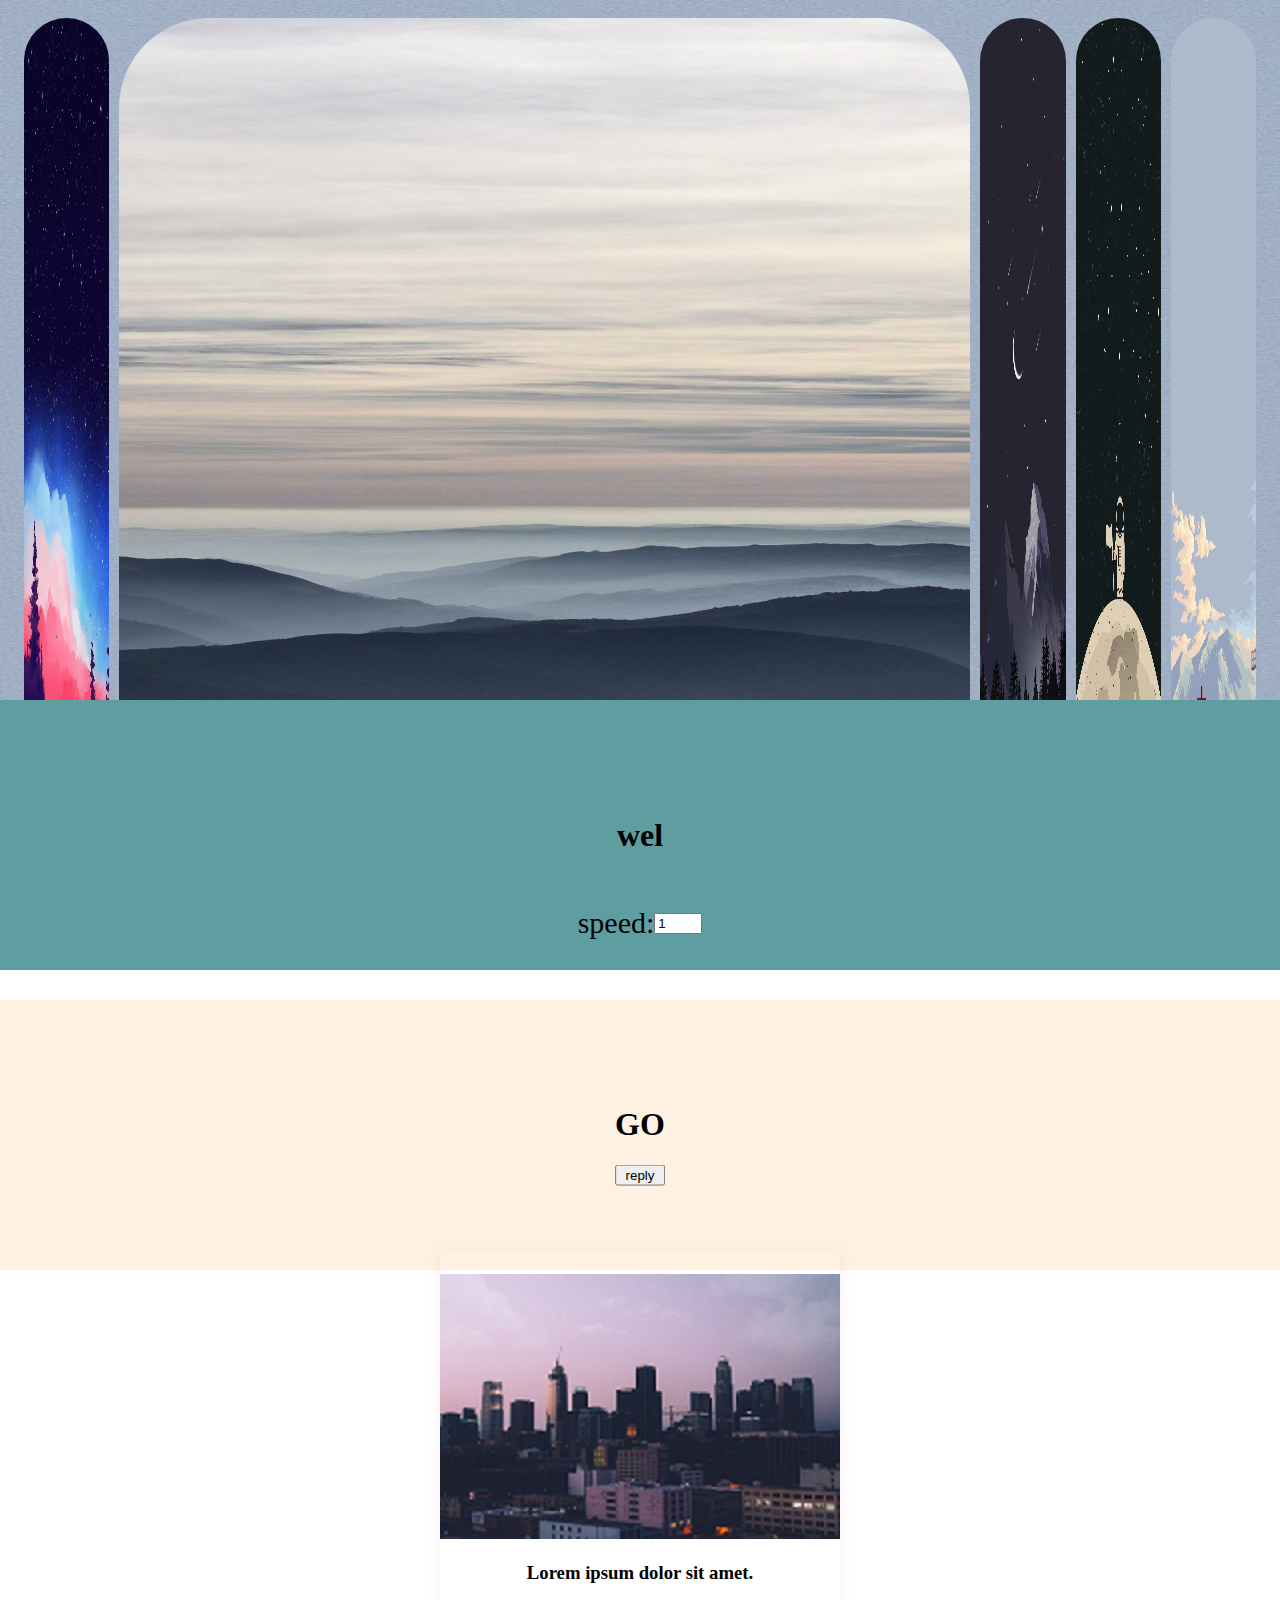
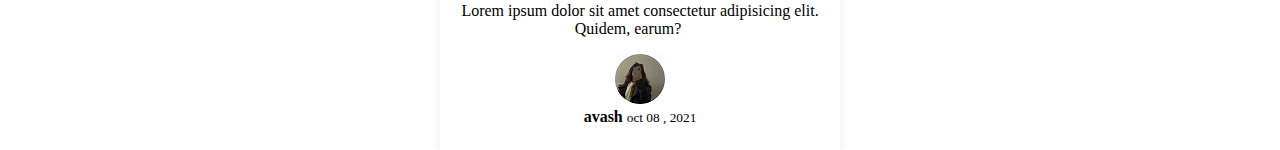
<file: page2.html>
<!DOCTYPE html>
<html lang="en">
<head>
    <meta charset="UTF-8">
    <meta http-equiv="X-UA-Compatible" content="IE=edge">
    <meta name="viewport" content="width=device-width, initial-scale=1.0">
    <link rel="stylesheet" type="text/css" href="styleOfPage2.css"/>
    <link rel="stylesheet" href="https://use.fontawesome.com/releases/v5.7.0/css/all.css" integrity="sha384-lZN37f5QGtY3VHgisS14W3ExzMWZxybE1SJSEsQp9S+oqd12jhcu+A56Ebc1zFSJ" crossorigin="anonymous">    

    <title>task3</title>
</head>
<body>
    <div class="countainer">
        <div class="panel " style="background-image: url('img/a.jpg');"></div>
        <div class="panel active" style="background-image: url('img/b.jpg');"></div>
        <div class="panel" style="background-image: url('img/c.jpg');"></div>
        <div class="panel" style="background-image: url('img/d.png');"></div>
        <div class="panel" style="background-image: url('img/e.jpg');"></div>
    </div>
    <div class="auto-text">
        <h1 id="text">starting...</h1>
        <div>
            <label for="speed" >speed:</label>
            <input type="number" name="speed" id="speed" value="1" min="1" max="5" step="1">
        </div>
    </div>
    <div class="countdown">
        <div class="counter">
            <div class="num">
            <span class="in">3</span>
            <span>2</span>
            <span>1</span>
            <span>0</span>
            </div>
            <h2>Get Ready</h2>
        </div>
        <div class="final">
            <h1>GO</h1>
            <button id="reply">reply</button>
        </div>
    </div>
    <div class="card">
        <div class="card-header animated-bg" id="#eader">
            <img src="img/LA.jpg" alt="...">
        </div>
        <div class="card-cobtent">
            <h3 class="card-title animated-bg animated-bg-text" id="title">Lorem ipsum dolor sit amet.</h3>
            <p class="card-excerpt" id="excerpt">
                Lorem ipsum dolor sit amet consectetur adipisicing elit. Quidem, earum?
                <span class="animated-bg animated-bg-text">&nbsp;</span>
                <span class="animated-bg animated-bg-text">&nbsp;</span>
                <span class="animated-bg animated-bg-text">&nbsp;</span>
            </p>
            <div class="author">
                <div class="profile-img animated-bg" id="profile-img">
                    <img src="img/pro.jpg" alt="">
                </div>
                <div class="aothor-info">
                    <strong class="animated-bg animated-bg-text" id="name">avash</strong>
                    <small class="animated-bg animated-bg-text" id="date">oct 08 , 2021</small>
                </div>
            </div>
        </div>
    </div>
    
    <script  type="text/javascript" src="script.js" ></script>
</body>
</html>
</file>
<file: styleOfPage2.css>
@import url('https://fonts.googleapis.com/css2?family=Koh+Santepheap&display=swap');
body{
    background-image: url('img/wallpaper.jpg');
    background-position: center;
    background-size: 100% 100%;
    background-repeat: no-repeat;
    background-attachment: fixed;
    display: flex;
    justify-content: center;
    
}
/****************************************expending-card****************************/
.countainer{
    display: flex;
    align-items: center;
    justify-content:center;
    width: 97vw;
    margin: 0;
    
}
.panel{
    background-size: 100% 100%;
    background-position: center;
    background-repeat: no-repeat;
    height: 95vh;
    flex: 0.2;
    cursor: pointer;
    border-radius: 90px;
    margin: 10px 5px;
    position: relative;
    transition: flex 1s ease-in;
}
.panel.active{
    flex: 2;
}
/*******************************auto-text-effect**************************/
.auto-text{
    position: absolute;
    top: 700px;
    display: flex;
    flex-direction: column;
    align-items: center;
    justify-content: center;
    height: 30vh;
    background-color:cadetblue ;
    left: 0;
    right: 0;
}
.auto-text > div{
    display: flex;
    align-items: center;
    position: absolute;
    bottom: 25px;
    padding: 5px 5px;
    font-size: 30px;
    width: auto;
}
.input{
    display: flex;
    text-align: center;
    width: 45px;
    padding: 10px;
    border: none;
    margin-left: 50px;
 }
 /**********************************animated-countdown***************************/
.countdown{
    height: 30%;
    position: absolute;
    top: 1000px;
    left: 0;
    right: 0;
    background-color:rgba(255, 228, 196,0.5);
    display: flex;
    flex-direction: column;
    justify-content: center;
    align-items: center;
}
.counter {
    position: absolute;
    display: flex;
    flex-direction: column;
    top: 50%;
    left: 50%;
    transform: translate(-50% , -50%) scale(0);
    align-items: center;
}
.counter.hide{
    transform: translate(-50% , -50%) scale(0);
    animation: hide 0.2s ease-out;
}
@keyframes hide{
    0%{
        transform: translate(-50% , -50%) scale(1);
    }
    100%{
        transform: translate(-50% , -50%) scale(0);
    }
}
.final{
    position: absolute;
    display: flex;
    flex-direction: column;
    top: 50%;
    left: 50%;
    transform: translate(-50% , -50%) scale(1);
    text-align: center;
}
.final.show{
    transform: translate(-50% , -50%) scale(1);
    animation: show 0.2s ease-out;
}
@keyframes show{
    0%{
        transform: translate(-50% , -50%) scale(0);
    }
    30%{
        transform: translate(-50% , -50%) scale(1.4);
    }
    100%{
        transform: translate(-50% , -50%) scale(1);
    }
}
.num{
    color: #3498db;
    font-size: 70px;
    position: relative;
    overflow: hidden;
    height: 55px;
    width: 170px;
}
.num span{
    position: absolute;
    top: 50%;
    left: 50%;
    transform: translate(-50%,-50%) rotate(120deg);
    transform-origin: bottom center;
}
.num span.in{
    transform: translate(-50%,-50%) rotate(0deg);
    animation: goIn 0.5s ease-in-out;
}
@keyframes goIn{
    0%{
        transform: translate(-50%,-50%) rotate(120deg);
    }

    30%{
        transform: translate(-50%,-50%) rotate(-20deg);
    }

    60%{
        transform: translate(-50%,-50%) rotate(10deg);
    }

    100%{
        transform: translate(-50%,-50%) rotate(0deg);
    }
}
.num span.out{
    animation: goOut 0.5s ease-in-out;
}
@keyframes goIn{
    0%{
        transform: translate(-50%,-50%) rotate(0deg);
    }

    60%{
        transform: translate(-50%,-50%) rotate(20deg);
    }

    100%{
        transform: translate(-50%,-50%) rotate(-120deg);
    }
}
/**************************************content-placeholder**************************************/
.card{
    display: flex;
    flex-direction: column;
    justify-content: center;
    text-align: center;
    position: absolute;
    top: 1250px;
    box-shadow: 0 2px 10px rgba(233, 205, 205, 0.4);
    width: 400px; 
    height: 500px;
    margin: 0;
    outline: 0;
    overflow: hidden;
    
   
}
.img{
    max-width: 100%;
    max-height: 100%;
</file>
